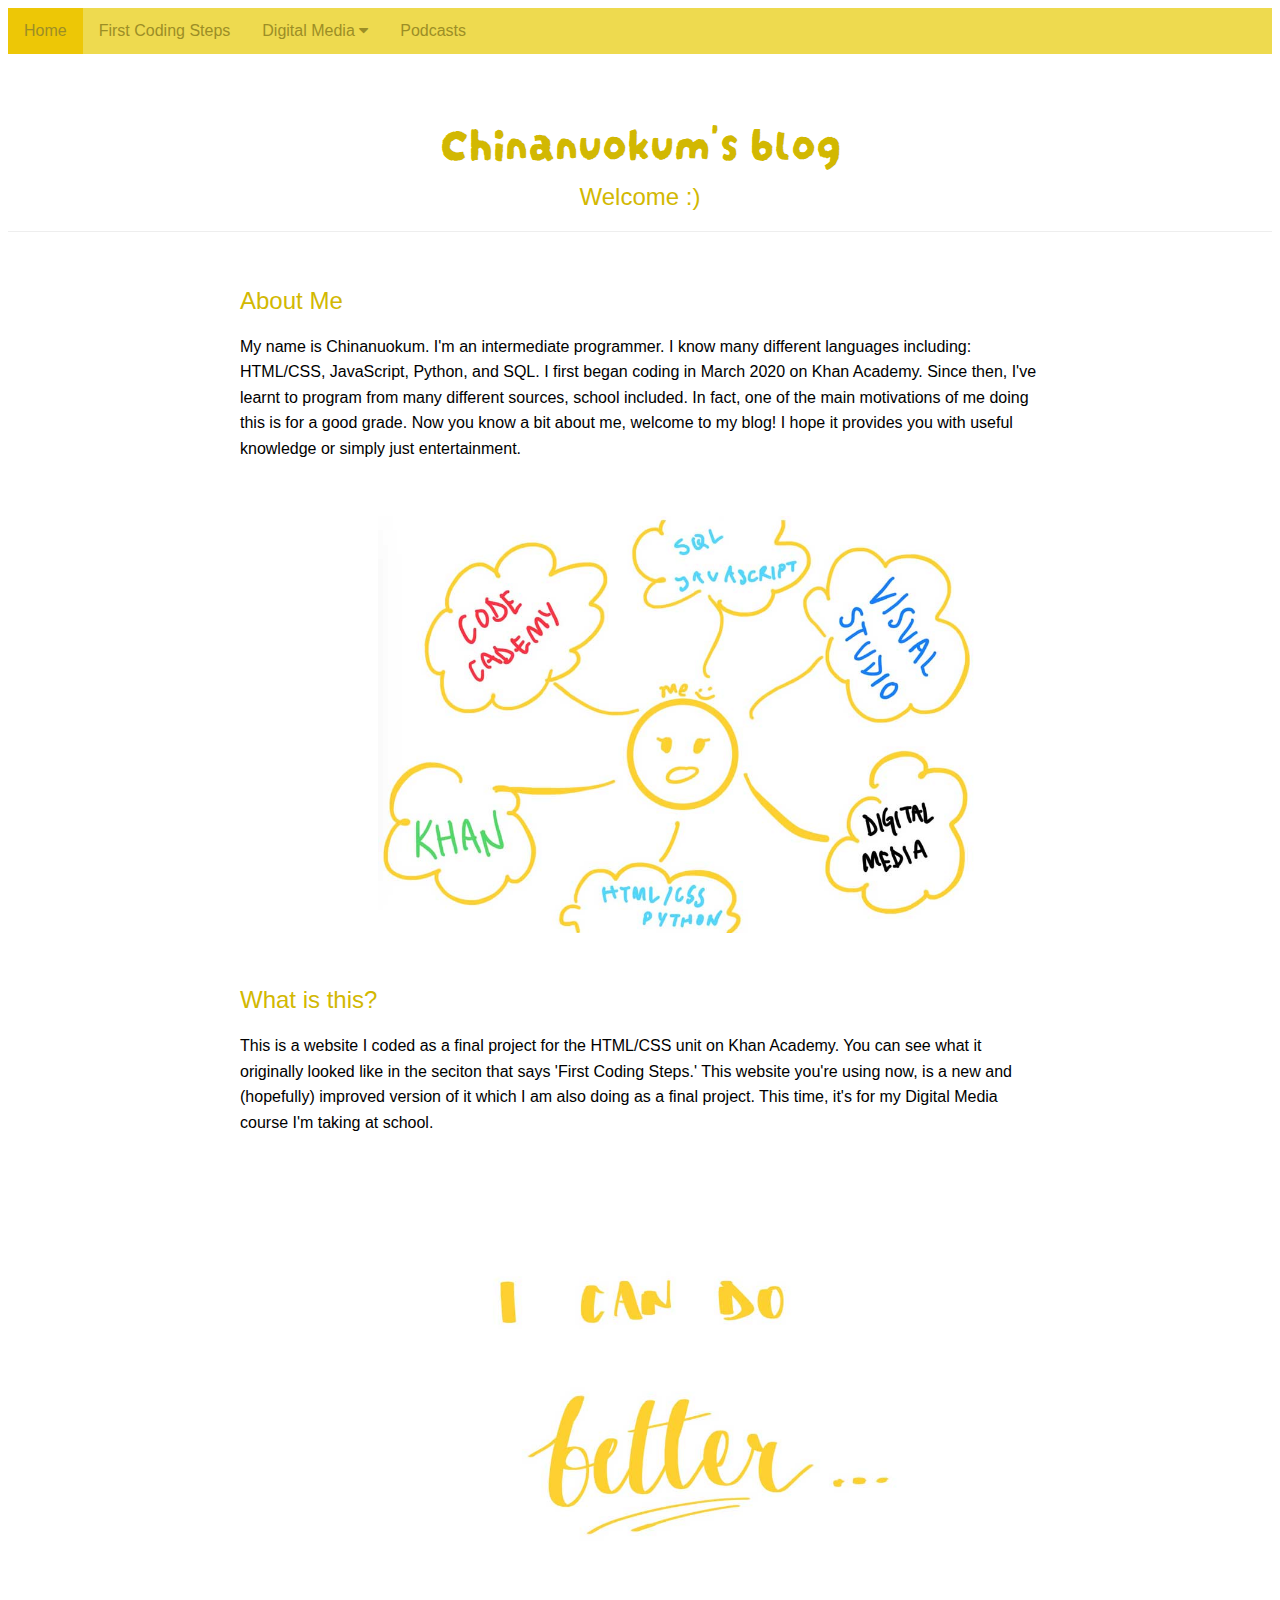
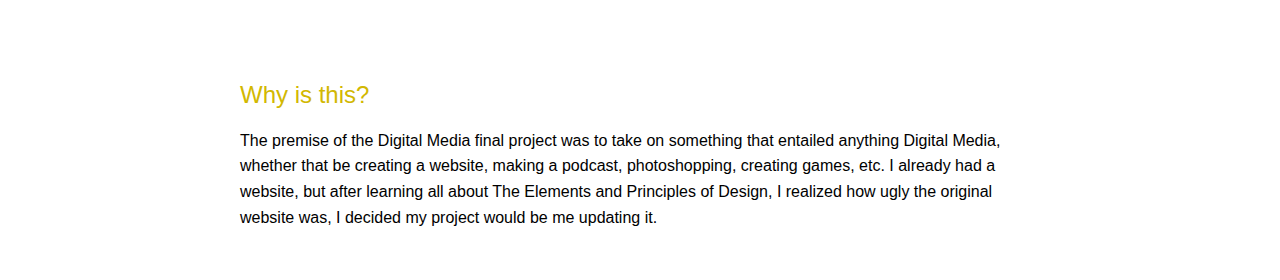
<file: index.html>
<!--My Official Homepage :D-->

<!DOCTYPE html>
<html lang="en">

<head>
    <meta charset="UTF-8">
    <meta http-equiv="X-UA-Compatible" content="IE=edge">
    <meta name="viewport" content="width=device-width, initial-scale=1.0">
    <title>Homepage</title>

    <!--Dropdown Navigation-->
    <link rel="stylesheet" href="https://cdnjs.cloudflare.com/ajax/libs/font-awesome/4.7.0/css/font-awesome.min.css">

    <!--Google Fonts-->
    <link rel="preconnect" href="https://fonts.googleapis.com">
    <link rel="preconnect" href="https://fonts.gstatic.com" crossorigin>
    <link href="https://fonts.googleapis.com/css2?family=Darumadrop+One&display=swap" rel="stylesheet">

    <!--CSS Link-->
    <link rel="stylesheet" href="overall-style.css">
</head>

<body>

    <!-- NAVBAR STUFF-->
    <nav>
        <div class="navbar">
            <a href="index.html" class="active">Home</a>
            <a href="first-coding-steps/index.html">First Coding Steps</a>
            <div class="dropdown">
                <button class="dropbtn">Digital Media
                    <i class="fa fa-caret-down"></i>
                </button>
                <div class="dropdown-content">
                    <a href="dig-knowledge/design-elements/index.html">Design Elements and Principles</a>
                    <a href="dig-knowledge/filmography/index.html">Filmography</a>
                </div>
            </div>
            <a href="podcasts/index.html">Podcasts</a>
        </div>
    </nav>


    <!--ACTUAL STUFF-->
    <div id="main">
        <div class="header">
            <h1 id="special-header">Chinanuokum's blog</h1>
            <h2>Welcome :)</h2>
        </div>

        <div class="content">

            <h2 class="content-subhead">About Me</h2>
            <p>
                My name is Chinanuokum. I'm an intermediate programmer. I know many different languages including:
                HTML/CSS, JavaScript, Python, and SQL. I first began coding in March 2020 on Khan Academy. Since then,
                I've learnt to program from many different sources, school included. In fact, one of the main
                motivations of me doing this is for a good grade. Now you know a bit about me, welcome to my blog! I
                hope it provides you with useful knowledge or simply just entertainment.
                
                <div class="picture"><img src="../../images/me.jpg" width="600vw"
                            alt="Digitally drawn image of a stick figure head surrounded by thought-bubbles of different programming vocabulary'"></div>            
            </p>

            <h2 class="content-subhead">What is this?</h2>
            <p>
                This is a website I coded as a final project for the HTML/CSS unit on Khan Academy. You can see what
                it originally looked like in the seciton that says 'First Coding Steps.' This website you're using
                now, is a
                new and (hopefully) improved version of it which I am also doing as a final project. This time, it's for
                my Digital Media course I'm taking at school. 
                
                <div class="picture"><img src="../../images/i-can-do-better.jpg" width="600vw"
                                          alt="Digitally written image with words 'I can do better'"></div>            
            </p>
            
            <h2 class="content-subhead">Why is this?</h2>
            <p>
                The premise
                of the Digital Media final project was to take on something that entailed anything Digital Media, whether that be creating a
                website, making a podcast, photoshopping, creating games, etc. I already had a website, but after
                learning all about The Elements and Principles of Design, I realized how ugly the original website was,
                I decided my project would be me updating it.
            </p>
        </div>
    </div>
</body>

</html>
</file>
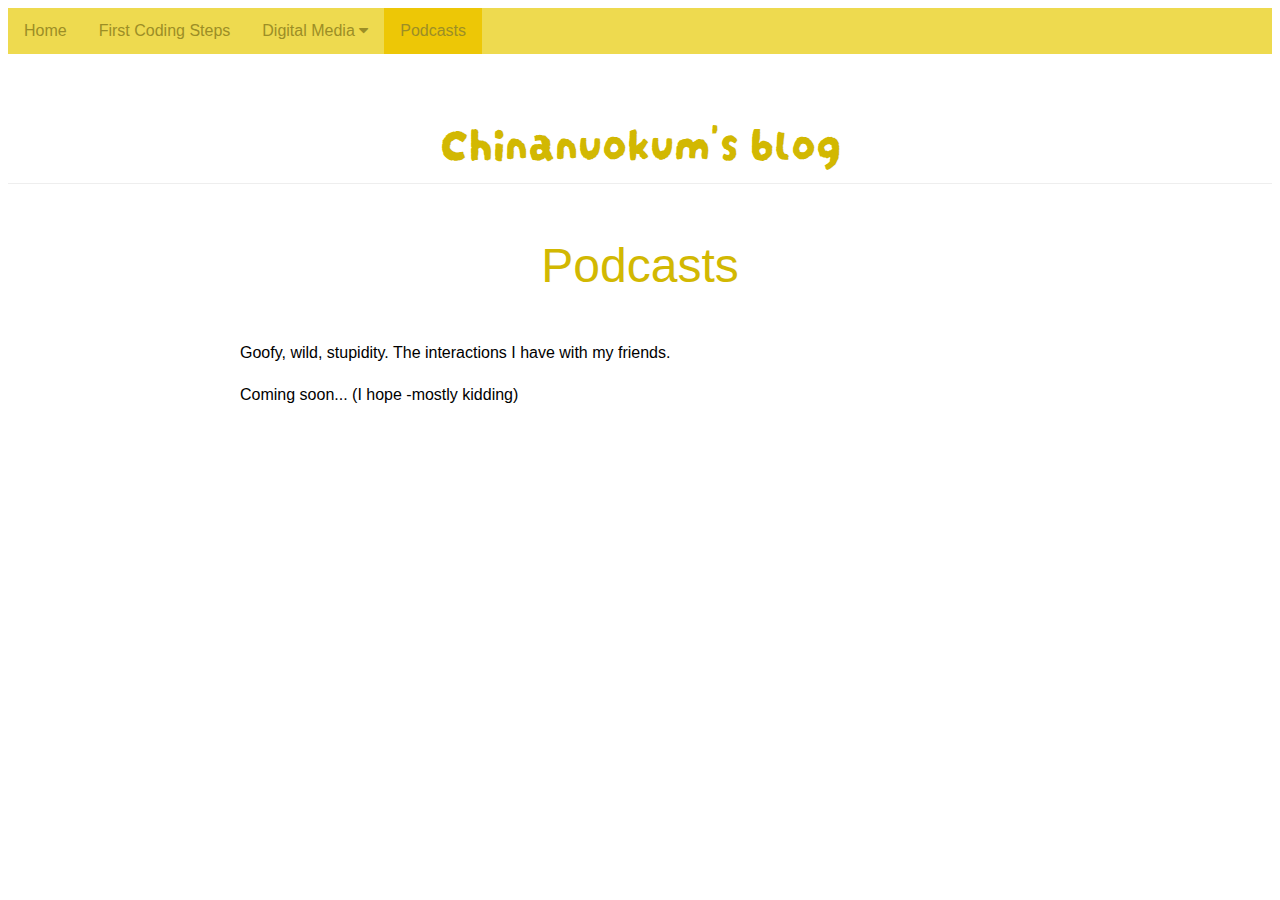
<file: podcasts/index.html>
<!DOCTYPE html>
<html lang="en">

<head>
  <meta charset="UTF-8">
  <meta http-equiv="X-UA-Compatible" content="IE=edge">
  <meta name="viewport" content="width=device-width, initial-scale=1.0">
  <title>Podcasts</title>
  <!--Dropdown Navigation-->
  <link rel="stylesheet" href="https://cdnjs.cloudflare.com/ajax/libs/font-awesome/4.7.0/css/font-awesome.min.css">

  <!--Google Fonts-->
  <link rel="preconnect" href="https://fonts.googleapis.com">
  <link rel="preconnect" href="https://fonts.gstatic.com" crossorigin>
  <link href="https://fonts.googleapis.com/css2?family=Darumadrop+One&display=swap" rel="stylesheet">

  <!--CSS Link-->
  <link rel="stylesheet" href="../overall-style.css">
</head>

<body>
  <nav>
    <div class="navbar">
      <a href="../index.html">Home</a>
      <a href="../first-coding-steps/index.html">First Coding Steps</a>
      <div class="dropdown">
        <button class="dropbtn">Digital Media
          <i class="fa fa-caret-down"></i>
        </button>
        <div class="dropdown-content">
          <a href="../dig-knowledge/design-elements/index.html">Design Elements and Principles</a>
          <a href="../dig-knowledge/filmography/index.html">Filmography</a>
        </div>
      </div>
      <a href="index.html" class="active">Podcasts</a>
    </div>
  </nav>
  <div id="main">
    <div class="header">
      <h1 id="special-header">Chinanuokum's blog</h1>
    </div>

    <div class="content">

      <h1 class="content-header">Podcasts</h1>
      
      <p> Goofy, wild, stupidity. The interactions I have with my friends.</p>
      <p> Coming soon... (I hope -mostly kidding)</p>
    </div>
  </div>
</body>

</html>
</file>
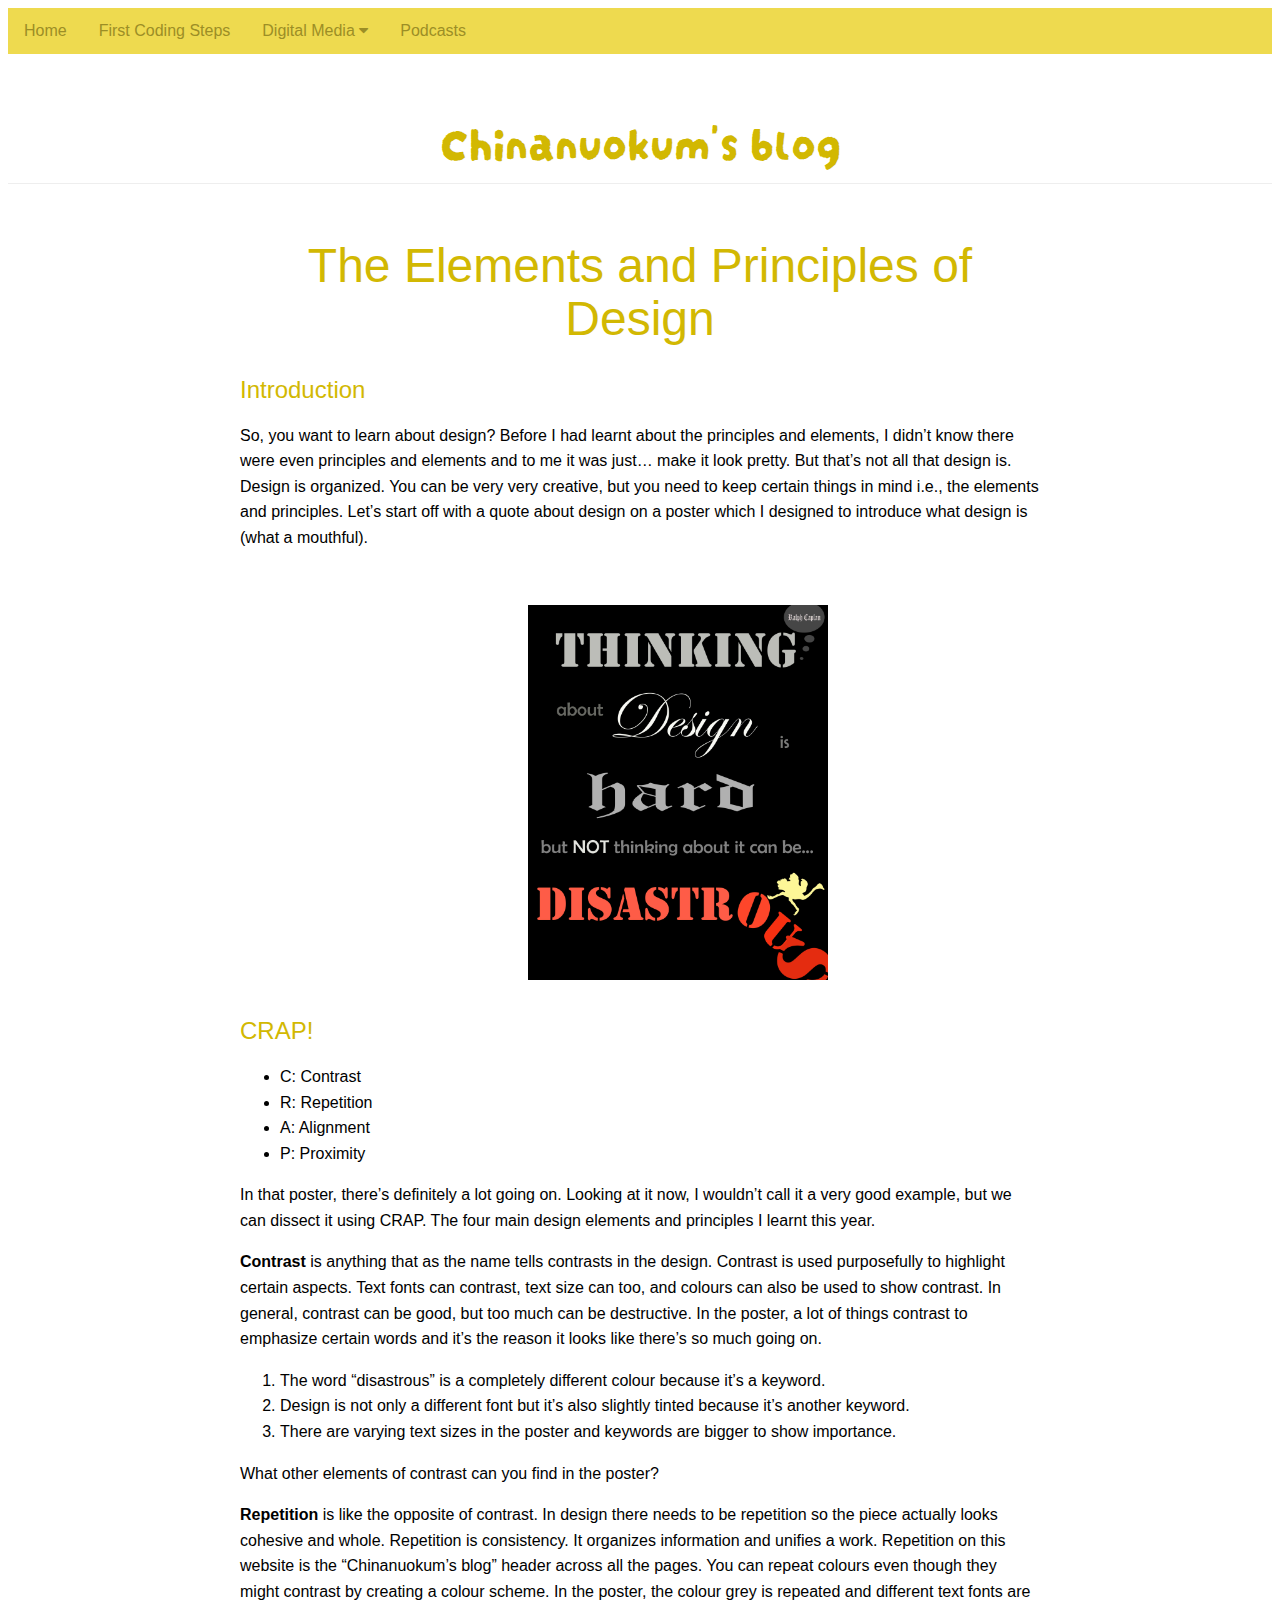
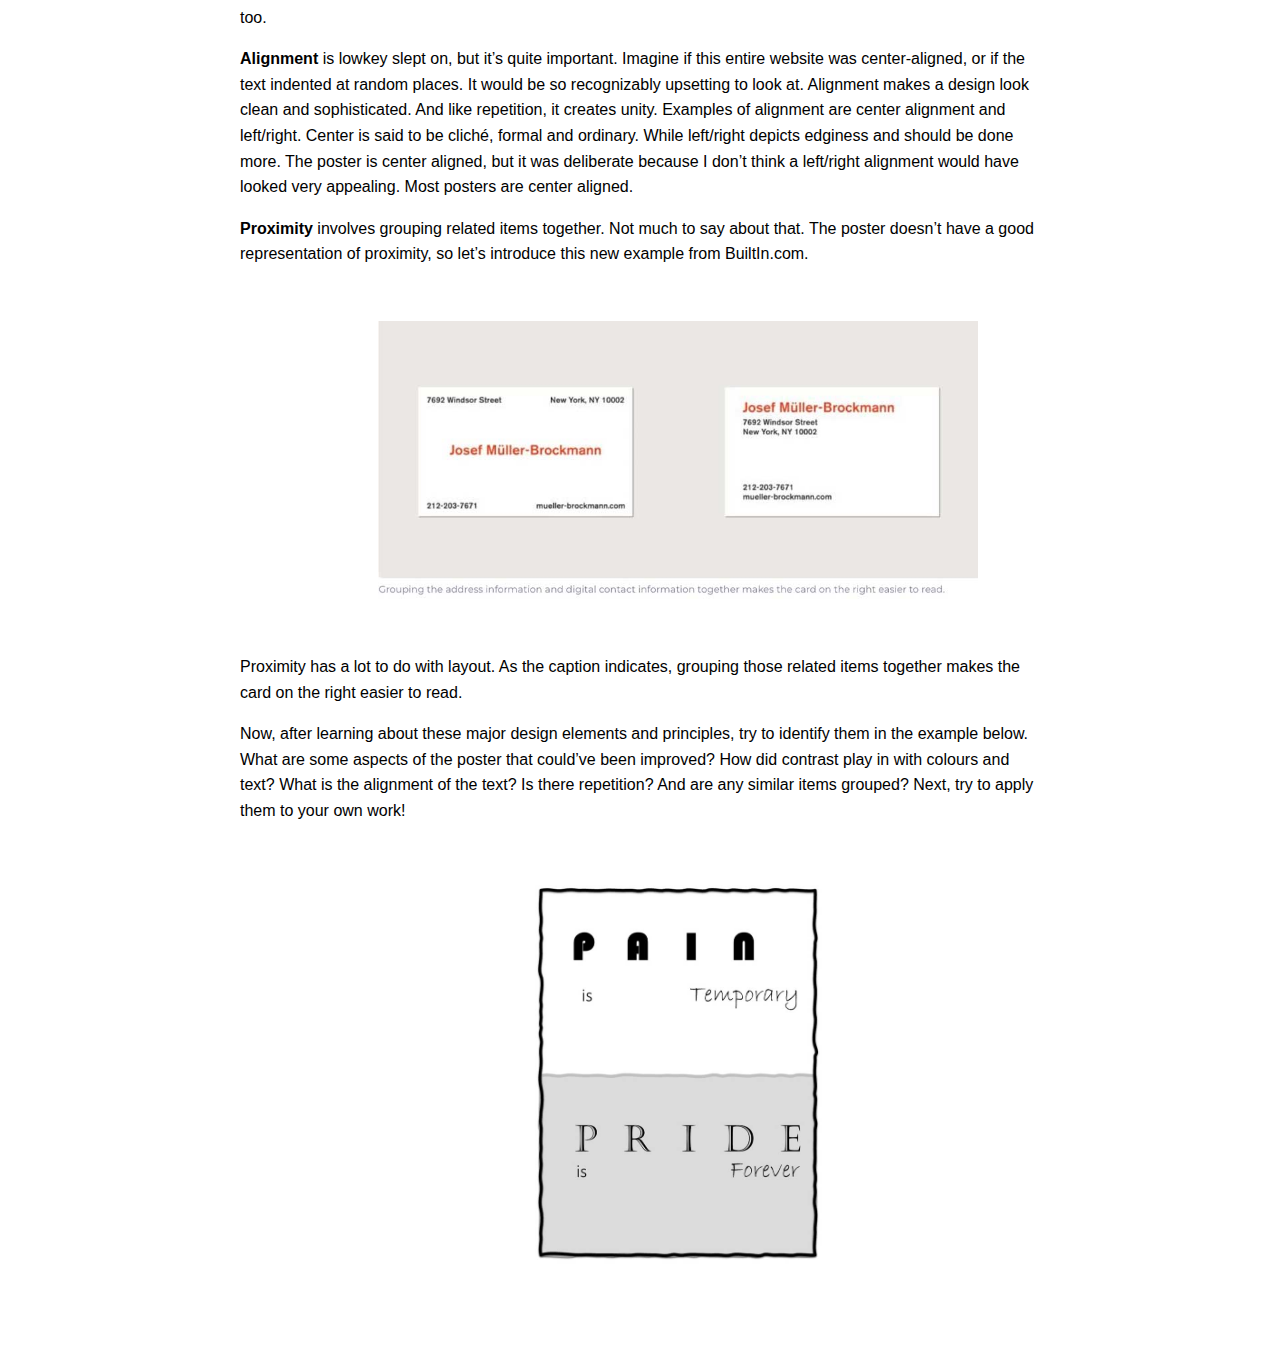
<file: dig-knowledge/design-elements/index.html>
<!DOCTYPE html>
<html lang="en">

<head>
    <meta charset="UTF-8">
    <meta http-equiv="X-UA-Compatible" content="IE=edge">
    <meta name="viewport" content="width=device-width, initial-scale=1.0">
    <title>The Elements and Principles of Design</title>
    <!--Dropdown Navigation-->
<link rel="stylesheet" href="https://cdnjs.cloudflare.com/ajax/libs/font-awesome/4.7.0/css/font-awesome.min.css">

<!--Google Fonts-->
<link rel="preconnect" href="https://fonts.googleapis.com">
<link rel="preconnect" href="https://fonts.gstatic.com" crossorigin>
<link href="https://fonts.googleapis.com/css2?family=Darumadrop+One&display=swap" rel="stylesheet">

<!--CSS Link-->
<link rel="stylesheet" href="../../overall-style.css">
</head>

<body>
    <!-- NAVBAR STUFF-->
    <nav>
        <div class="navbar">
            <a href="../../index.html">Home</a>
            <a href="../../first-coding-steps/index.html">First Coding Steps</a>
            <div class="dropdown">
                <button class="dropbtn">Digital Media
                    <i class="fa fa-caret-down"></i>
                </button>
                <div class="dropdown-content">
                    <a href="index.html" class="active">Design Elements and
                        Principles</a>
                    <a href="../filmography/index.html">Filmography</a>
                </div>
            </div>
            <a href="../../podcasts/index.html">Podcasts</a>
        </div>
    </nav>

    <!--ACTUAL CONTENT-->
    <div id="main">
        <div class="header">
            <h1 id="special-header">Chinanuokum's blog</h1>
        </div>

        <div class="content">
            <h1 class="content-header">The Elements and Principles of Design</h1>
            <h2 class="content-subhead">Introduction</h2>
            <p>
                So, you want to learn about design? Before I had learnt about the principles and elements, I didn’t know there were even principles and elements and to me it was just… make it look pretty. But that’s not all that design is. Design is organized. You can be very very creative, but you need to keep certain things in mind i.e., the elements and principles. Let’s start off with a quote about design on a poster which I designed to introduce what design is (what a mouthful). 
            </p>
            
            <div class="picture">
                    <img src="../../images/design-elements-example.jpg" width="300vw"
                        alt="Poster with black background and colours of red, grey and yellow that says 'Thinking about design is hard, but not thinking about it can be disastrous.'">
                </div>
                
            <h2 class="content-subhead">CRAP!</h2>
            <ul>
                <li>C: Contrast </li>
                <li>R: Repetition </li>
                <li>A: Alignment </li>
                <li>P: Proximity </li>
            </ul>
            <p>In that poster, there’s definitely a lot going on. Looking at it now, I wouldn’t call it a very good example, but we can dissect it using CRAP. The four main design elements and principles I learnt this year. </p>
            
            <p><strong>Contrast</strong> is anything that as the name tells contrasts in the design. Contrast is used purposefully to highlight certain aspects. Text fonts can contrast, text size can too, and colours can also be used to show contrast. In general, contrast can be good, but too much can be destructive. In the poster, a lot of things contrast to emphasize certain words and it’s the reason it looks like there’s so much going on.  
                <ol>
                    <li>The word “disastrous” is a completely different colour because it’s a keyword. </li>
                    <li>Design is not only a different font but it’s also slightly tinted because it’s another keyword. </li>
                    <li>There are varying text sizes in the poster and keywords are bigger to show importance.</li>
                </ol>
            What other elements of contrast can you find in the poster? 
                </p>
            
            <p><strong>Repetition</strong> is like the opposite of contrast. In design there needs to be repetition so the piece actually looks cohesive and whole. Repetition is consistency. It organizes information and unifies a work. Repetition on this website is the “Chinanuokum’s blog” header across all the pages. You can repeat colours even though they might contrast by creating a colour scheme. In the poster, the colour grey is repeated and different text fonts are too.  </p>
            
            <p><strong>Alignment</strong> is lowkey slept on, but it’s quite important. Imagine if this entire website was center-aligned, or if the text indented at random places. It would be so recognizably upsetting to look at. Alignment makes a design look clean and sophisticated. And like repetition, it creates unity. Examples of alignment are center alignment and left/right. Center is said to be cliché, formal and ordinary. While left/right depicts edginess and should be done more. The poster is center aligned, but it was deliberate because I don’t think a left/right alignment would have looked very appealing. Most posters are center aligned. </p>
            
            <p><strong>Proximity</strong> involves grouping related items together. Not much to say about that. The poster doesn’t have a good representation of proximity, so let’s introduce this new example from BuiltIn.com. </p>
    <div class="picture">
        <img src="../../images/proximity-example.jpg" width="600vw"
                        alt="2 different business cards with different layouts.'">
    </div>
            <p>Proximity has a lot to do with layout. As the caption indicates, grouping those related items together makes the card on the right easier to read.  </p>
            
            <p>Now, after learning about these major design elements and principles, try to identify them in the example below. What are some aspects of the poster that could’ve been improved? How did contrast play in with colours and text? What is the alignment of the text? Is there repetition? And are any similar items grouped? Next, try to apply them to your own work! </p>
        <div class="picture">    
        <img src="../../images/design-elements-2.jpg" width="300vw"
                        alt="Poster'">
        </div>
        </div>
    </div>
</body>

</html>
</file>
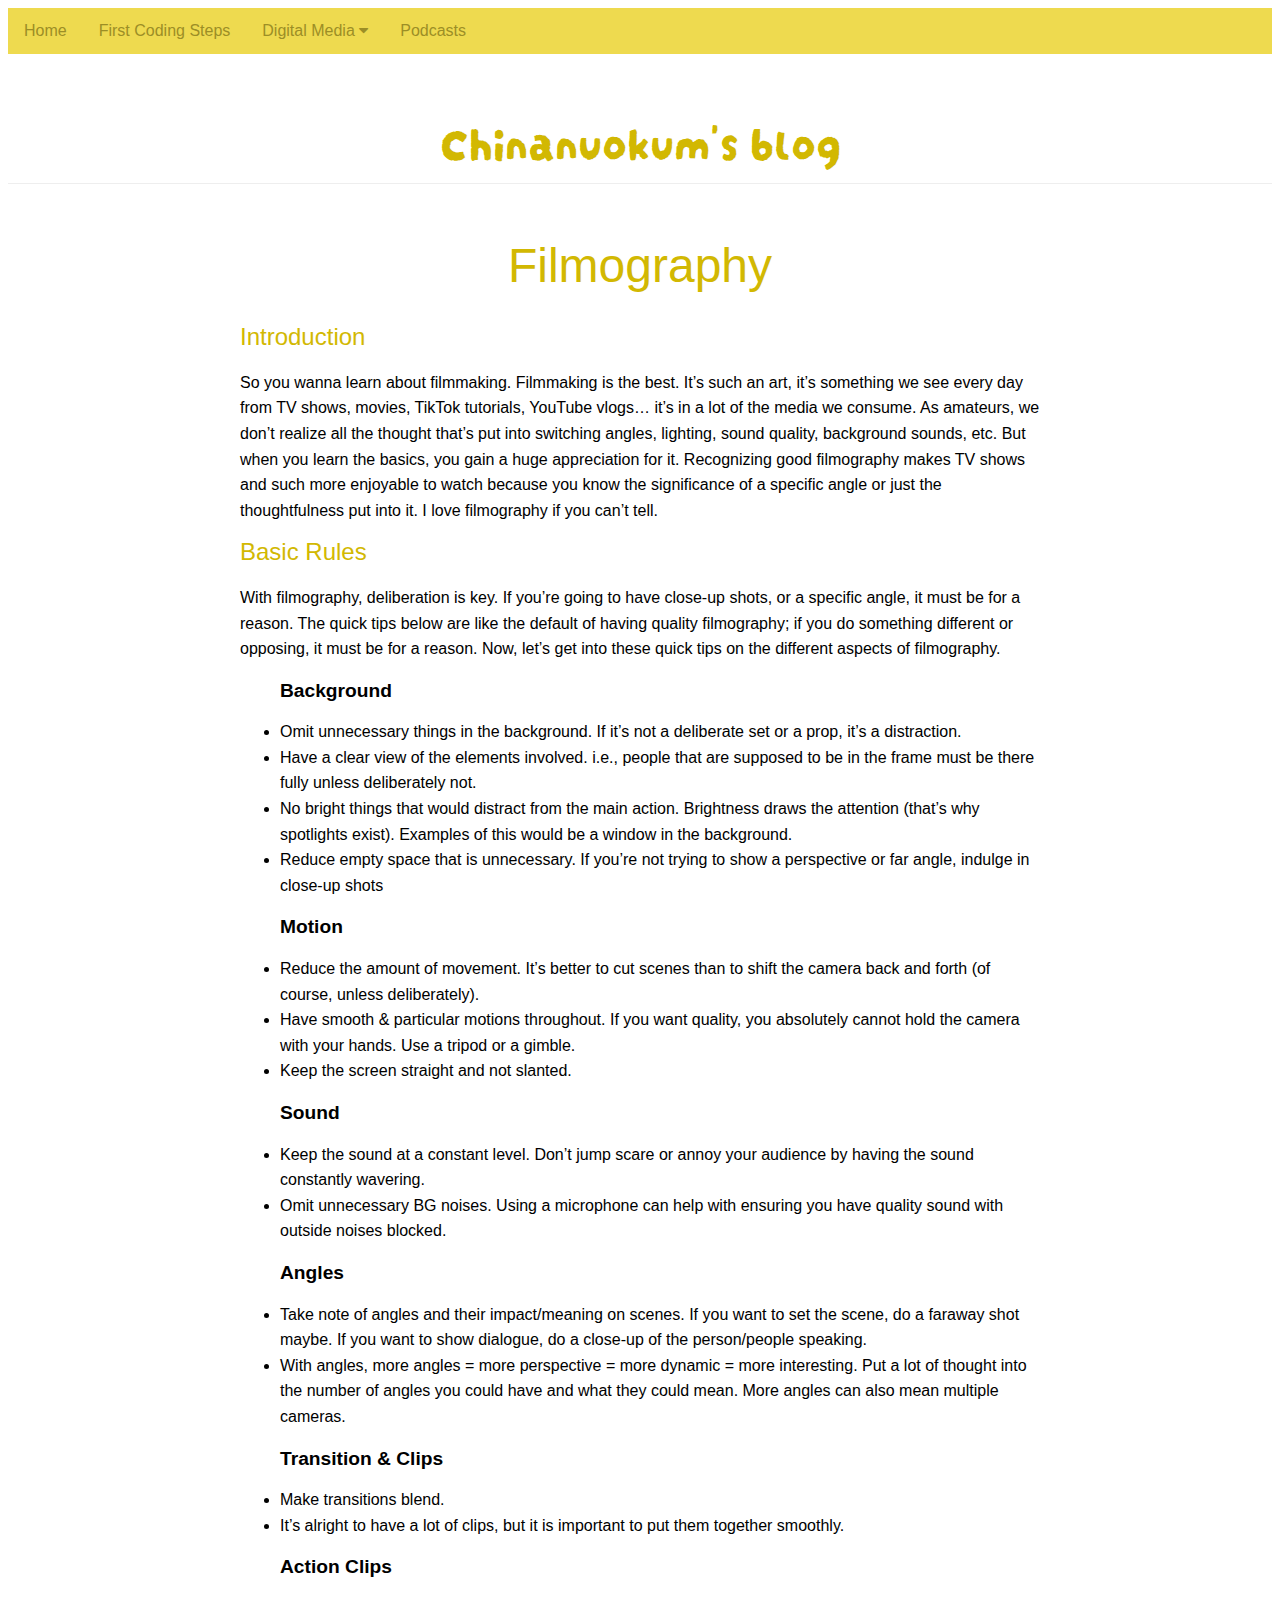
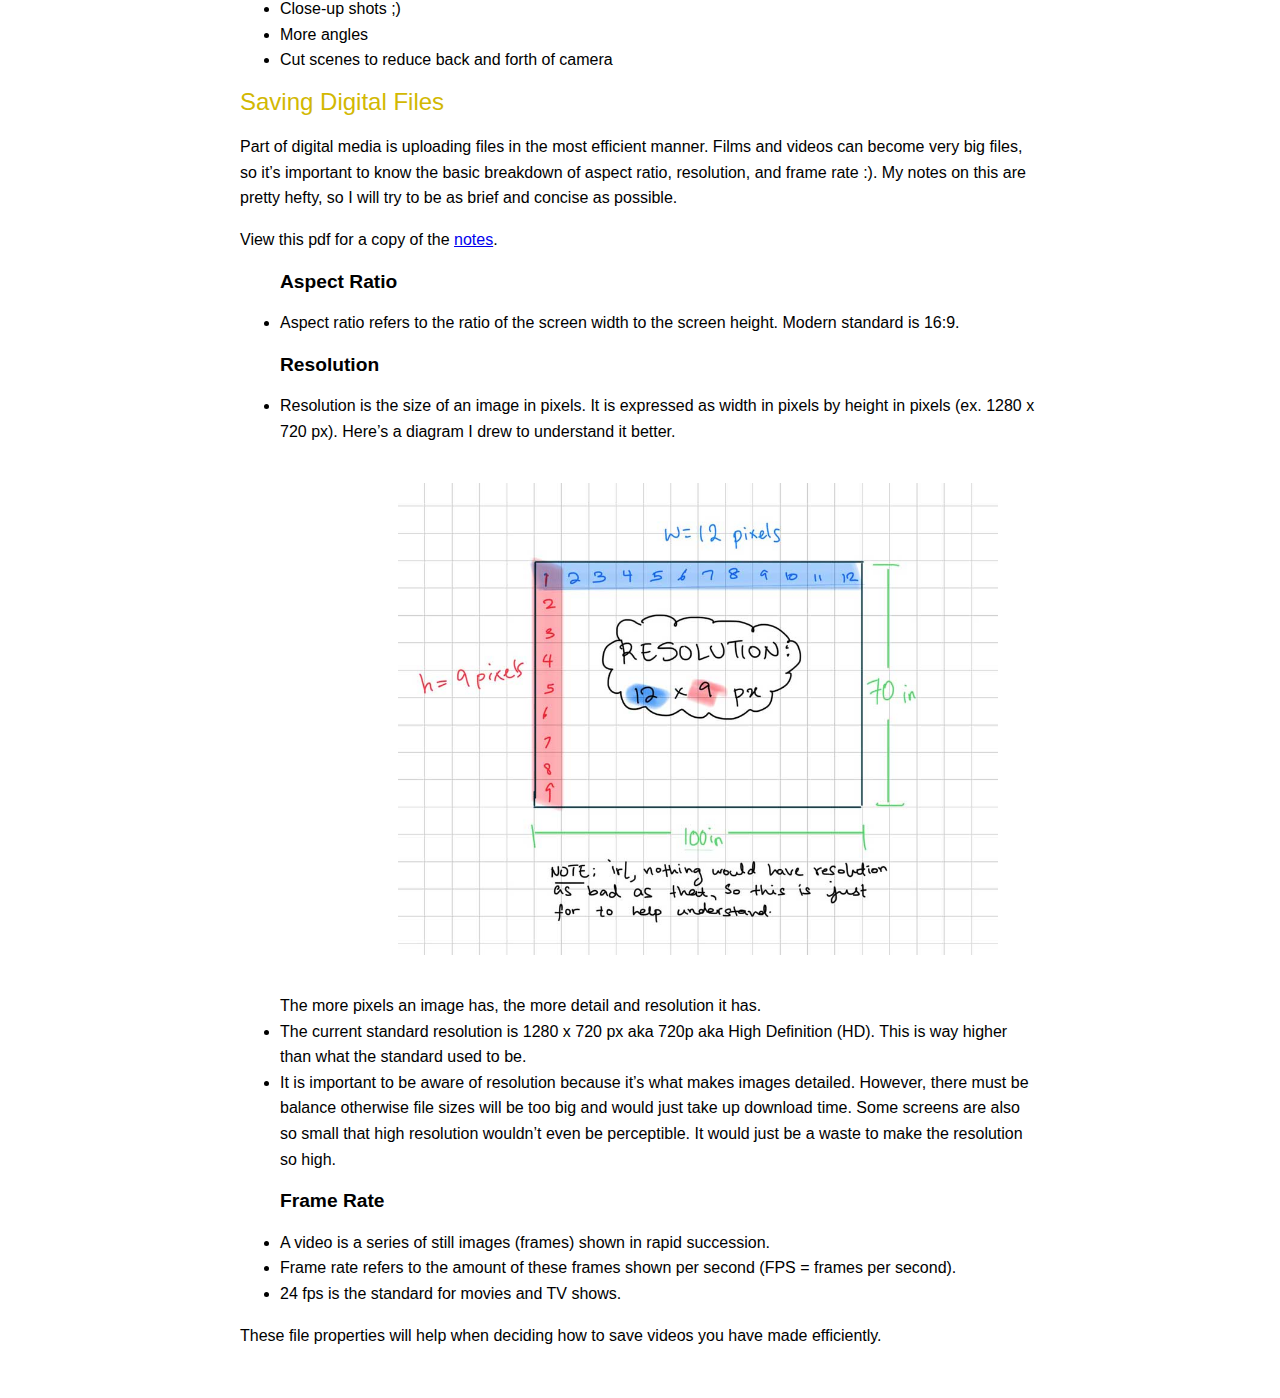
<file: dig-knowledge/filmography/index.html>
<!DOCTYPE html>
<html lang="en">

<head>
  <meta charset="UTF-8">
  <meta http-equiv="X-UA-Compatible" content="IE=edge">
  <meta name="viewport" content="width=device-width, initial-scale=1.0">
  <title>Filmography</title>
  <!--Dropdown Navigation-->
  <link rel="stylesheet" href="https://cdnjs.cloudflare.com/ajax/libs/font-awesome/4.7.0/css/font-awesome.min.css">

  <!--Google Fonts-->
  <link rel="preconnect" href="https://fonts.googleapis.com">
  <link rel="preconnect" href="https://fonts.gstatic.com" crossorigin>
  <link href="https://fonts.googleapis.com/css2?family=Darumadrop+One&display=swap" rel="stylesheet">

  <!--CSS Link-->
  <link rel="stylesheet" href="../../overall-style.css">
</head>

<body>

  <!-- NAVBAR STUFF-->
  <nav>
    <div class="navbar">
      <a href="../../index.html">Home</a>
      <a href="../../first-coding-steps/index.html">First Coding Steps</a>
      <div class="dropdown">
        <button class="dropbtn">Digital Media
          <i class="fa fa-caret-down"></i>
        </button>
        <div class="dropdown-content">
          <a href="../design-elements/index.html">Design Elements and Principles</a>
          <a href="index.html" class="active">Filmography</a>
        </div>
      </div>
      <a href="../../podcasts/index.html">Podcasts</a>
    </div>
  </nav>

  <!--ACTUAL CONTENT-->
  <div id="main">
    <div class="header">
      <h1 id="special-header">Chinanuokum's blog</h1>
    </div>
      
    <div class="content">
      <h1 class="content-header">Filmography</h1>
      <h2 class="content-subhead">Introduction</h2>
      <p>
        So you wanna learn about filmmaking. Filmmaking is the best. It’s such an art, it’s something we see every day from TV shows, movies, TikTok tutorials, YouTube vlogs… it’s in a lot of the media we consume. As amateurs, we don’t realize all the thought that’s put into switching angles, lighting, sound quality, background sounds, etc. But when you learn the basics, you gain a huge appreciation for it. Recognizing good filmography makes TV shows and such more enjoyable to watch because you know the significance of a specific angle or just the thoughtfulness put into it. I love filmography if you can’t tell. 
      </p>
      
      <h2 class="content-subhead">Basic Rules</h2>
      <p>With filmography, deliberation is key. If you’re going to have close-up shots, or a specific angle, it must be for a reason. The quick tips below are like the default of having quality filmography; if you do something different or opposing, it must be for a reason. Now, let’s get into these quick tips on the different aspects of filmography. </p>
      
      <h3 class="content-notes-header">Background</h3>
      <ul>
        <li>Omit unnecessary things in the background. If it’s not a deliberate set or a prop, it’s a distraction. </li>
        <li>Have a clear view of the elements involved. i.e., people that are supposed to be in the frame must be there fully unless deliberately not. </li>
        <li>No bright things that would distract from the main action. Brightness draws the attention (that’s why spotlights exist). Examples of this would be a window in the background. </li>
        <li>Reduce empty space that is unnecessary. If you’re not trying to show a perspective or far angle, indulge in close-up shots </li>
      </ul>

      <h3 class="content-notes-header">Motion</h3>
      <ul>
        <li>Reduce the amount of movement. It’s better to cut scenes than to shift the camera back and forth (of course, unless deliberately). </li>
        <li>Have smooth & particular motions throughout. If you want quality, you absolutely cannot hold the camera with your hands. Use a tripod or a gimble. </li>
        <li>Keep the screen straight and not slanted. </li>
      </ul>

      <h3 class="content-notes-header">Sound</h3>
      <ul>
        <li>Keep the sound at a constant level. Don’t jump scare or annoy your audience by having the sound constantly wavering. </li>
        <li>Omit unnecessary BG noises. Using a microphone can help with ensuring you have quality sound with outside noises blocked. </li>
      </ul>

      <h3 class="content-notes-header">Angles</h3>
      <ul>
        <li>Take note of angles and their impact/meaning on scenes. If you want to set the scene, do a faraway shot maybe. If you want to show dialogue, do a close-up of the person/people speaking.  </li>
        <li>With angles, more angles = more perspective = more dynamic = more interesting. Put a lot of thought into the number of angles you could have and what they could mean. More angles can also mean multiple cameras. </li>
      </ul>

      <h3 class="content-notes-header">Transition & Clips</h3>
      <ul>
        <li>Make transitions blend. </li>
        <li>It’s alright to have a lot of clips, but it is important to put them together smoothly. </li>
      </ul>

      <h3 class="content-notes-header">Action Clips</h3>
      <ul>
        <li>Close-up shots ;)</li>
        <li>More angles </li>
        <li>Cut scenes to reduce back and forth of camera </li>
      </ul>
      
      
      <h2 class="content-subhead">Saving Digital Files</h2>
      <p>Part of digital media is uploading files in the most efficient manner. Films and videos can become very big files, so it’s important to know the basic breakdown of aspect ratio, resolution, and frame rate :). My notes on this are pretty hefty, so I will try to be as brief and concise as possible. </p>
      <p>View this pdf for a copy of the <a href="../../images/Digital Media Notes Aspect Ratio, Resolution, Frame Rate.pdf">notes</a>.</p>
      
      <h3 class="content-notes-header">Aspect Ratio</h3>
      <ul>
        <li>Aspect ratio refers to the ratio of the screen width to the screen height. Modern standard is 16:9. </li>
      </ul>

      <h3 class="content-notes-header">Resolution</h3>
      <ul>
        <li>Resolution is the size of an image in pixels. It is expressed as width in pixels by height in pixels (ex. 1280 x 720 px). Here’s a diagram I drew to understand it better. 
          <div class="picture">
            <img src="../../images/resolution-pic.jpg" width="600vw"
                            alt="Diagram describing how resolution works.'">
          </div>
          The more pixels an image has, the more detail and resolution it has.</li>
        <li>The current standard resolution is 1280 x 720 px aka 720p aka High Definition (HD). This is way higher than what the standard used to be. </li>
        <li>It is important to be aware of resolution because it’s what makes images detailed. However, there must be balance otherwise file sizes will be too big and would just take up download time. Some screens are also so small that high resolution wouldn’t even be perceptible. It would just be a waste to make the resolution so high.  </li>
      </ul>

      <h3 class="content-notes-header">Frame Rate</h3>
      <ul>
        <li>A video is a series of still images (frames) shown in rapid succession. </li>
        <li>Frame rate refers to the amount of these frames shown per second (FPS = frames per second). </li>
        <li>24 fps is the standard for movies and TV shows. </li>
      </ul>

      <p>These file properties will help when deciding how to save videos you have made efficiently.</p>
    </div>
  </div>
</body>

</html>
</file>
<file: overall-style.css>
/*colour scheme*/
:root {
    --colour-main: #EEDA4F;
    --colour-1: #FFED71;
    --colour-2: #FFF4A6;
    --colour-3: #9C8E26;
    --colour-4: #D2B802;
}

body {
    font-family: Verdana, Geneva, Tahoma, sans-serif;
}

.header {
    margin: 0 0 3.5em;
    font-family: Verdana, Geneva, Tahoma, sans-serif;
    color: var(--colour-3);
    text-align: center;
    padding: 2.5em 2em 0;
    border-bottom: 1px solid #eee;
    position: -webkit-sticky;
}

#special-header {
    font-family: 'Darumadrop One', cursive;
    color: var(--colour-4);
    position: -webkit-sticky;
}

.header h1 {
    margin: 0.2em 0;
    color: var(--colour-4);
    font-size: 3em;
    font-weight: 300;
}

.header h2 {
    font-weight: 300;
    color: var(--colour-4);
    padding: 0;
    margin-top: 0.2em;
}

.picture {
    max-width: 100%;
    width: 500vw;
    height: auto;
    padding: 3vw;
    display: flex;
    align-items: center;
    justify-content: center;
    overflow: hidden;
}

.content {
    margin: 0 auto;
    padding: 0 2em;
    max-width: 800px;
    margin-bottom: 50px;
    line-height: 1.6em;
}

.content-header {
    margin: 0;
    padding: 0 0 0.65em 0;
    text-align: center;
    color: var(--colour-4);
    font-size: 3em;
    font-weight: 300;
    line-height: 1.1em;
}

.content-subhead {
    margin: 0 0 20px 0;
    font-weight: 300;
    color: var(--colour-4);
}

.content-notes-header {
    margin: 0 0 10px 40px;
    font-weight: 900;
    font-size: 1.2em;
    color: black;
}








/* Anything form here on is a media query: 
    i.e. exceptions for other screens */
@media only screen and (max-width: 600px) {
    #main {
        flex-direction: column;
    }

    .picture {
        width: 100%;
    }

    .header {
        width: 100%;
    }

    .content {
        width: 100%;
    }

    .content-subhead {
        width: 100%;
    }

    .header h1 {
        font-size: 15vw;
    }

    .header h2 {
        font-size: 5vw;
    }

    .header h3 {
        font-size: 6vw;
    }
}









/*NAV BAR*/
nav {
    width: 100%;
    position: -webkit-sticky;
}

.nav-ul {
    height: 60px;
    list-style-type: none;
    margin: 0;
    padding: 0;
    background-color: var(--colour-main);
}

.nav-li {
    display: inline;
    font-size: 1.4rem;
}

.nav-li a {
    display: inline-block;
    color: var(--colour-3);
    text-align: center;
    padding: 16px 20px;
    text-decoration: none;
}

.nav-li a:hover {
    background-color: rgba(255, 245, 166, 0.521);
}

.active {
    background-color: #edc706;
}


/* NEW NAVBAR STYLE*/
.navbar {
    overflow: hidden;
    background-color: var(--colour-main);
    position: -webkit-sticky;
}

.navbar a {
    float: left;
    font-size: 16px;
    color: var(--colour-3);
    text-align: center;
    padding: 14px 16px;
    text-decoration: none;
}

.dropdown {
    float: left;
    overflow: hidden;
}

.dropdown .dropbtn {
    font-size: 16px;
    border: none;
    outline: none;
    color: var(--colour-3);
    padding: 14px 16px;
    background-color: inherit;
    font-family: inherit;
    margin: 0;
}

.navbar @media(hover: hover) and (pointer: fine),
.dropdown:hover .dropbtn {
    background-color: rgba(255, 245, 166, 0.521);
}

.dropdown-content {
    display: none;
    position: absolute;
    background-color: #f9f9f9;
    min-width: 160px;
    box-shadow: 0px 8px 16px 0px rgba(0, 0, 0, 0.2);
    z-index: 1;
}

.dropdown-content a {
    float: none;
    color: black;
    padding: 12px 16px;
    text-decoration: none;
    display: block;
    text-align: left;
}

.dropdown-content a:hover {
    background-color: #ddd;
}

.dropdown:hover .dropdown-content {
    display: block;
}

/* End of nav styling */
</file>
